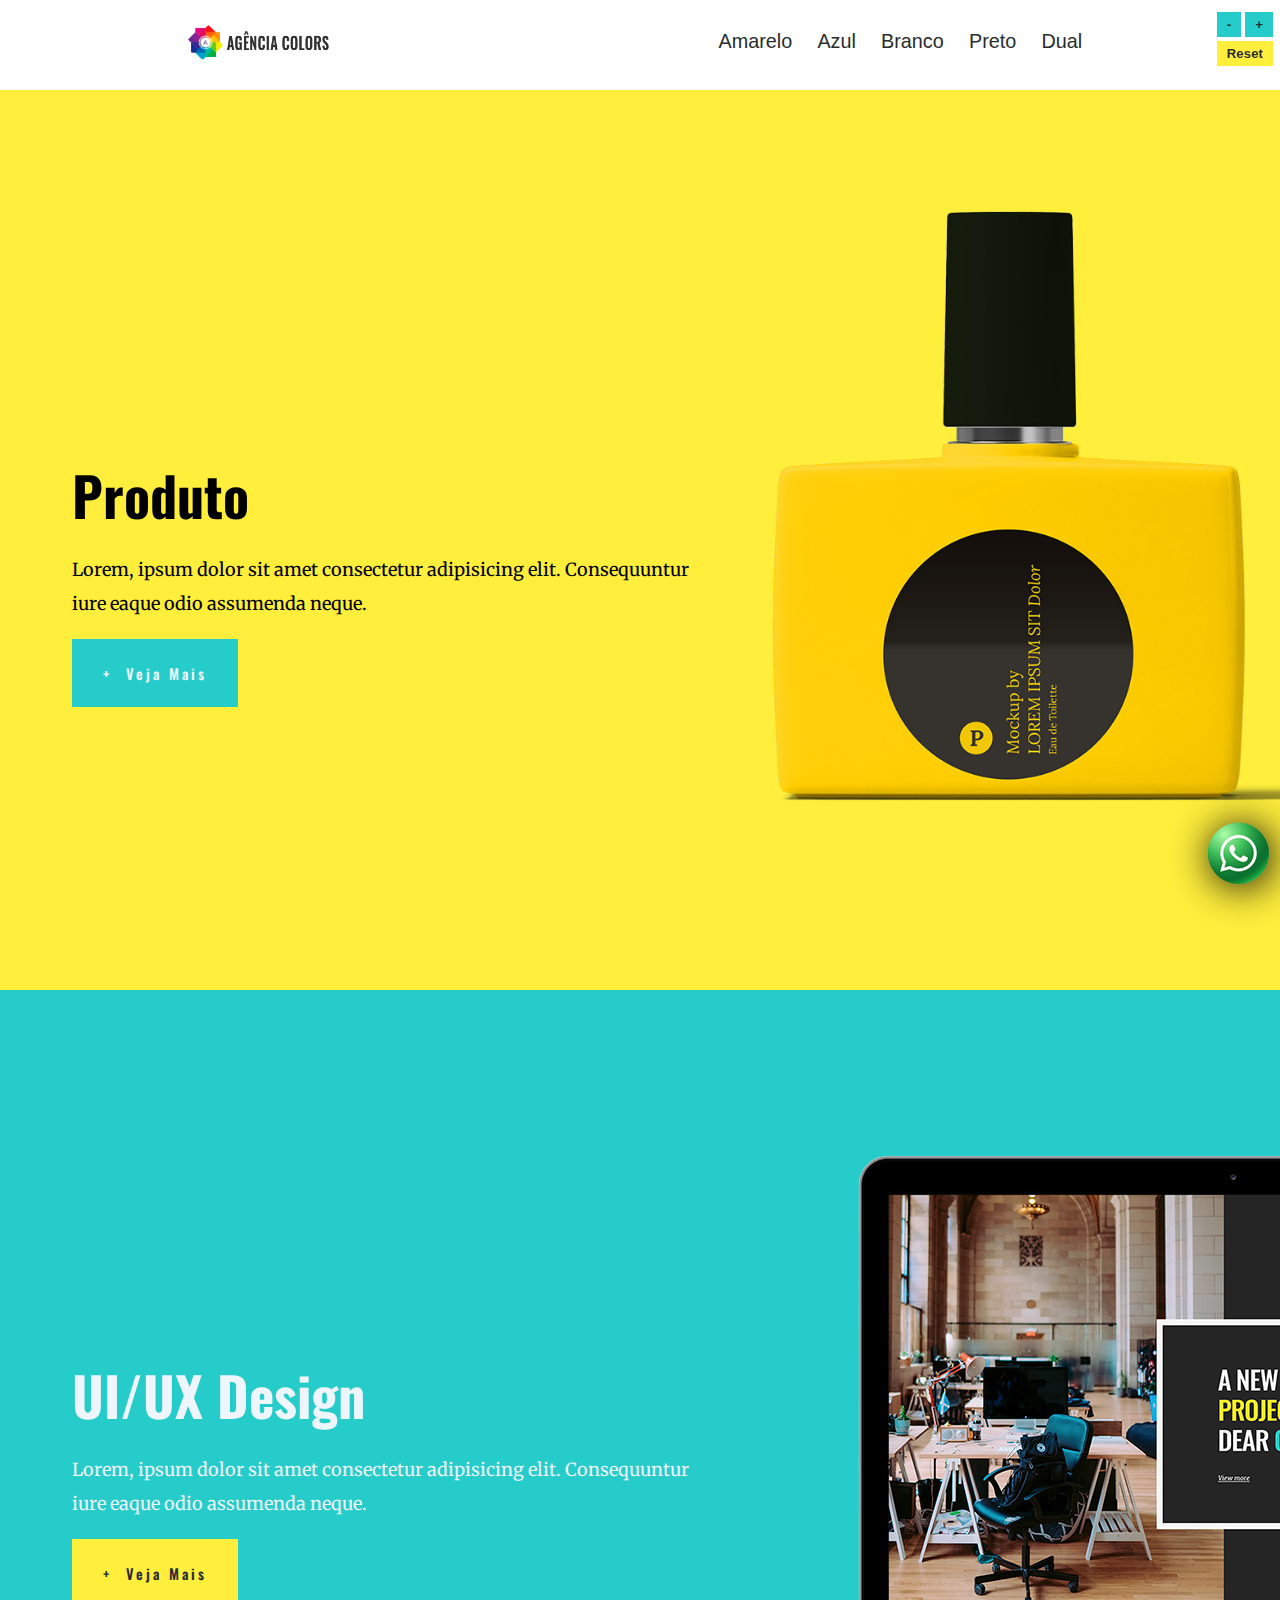
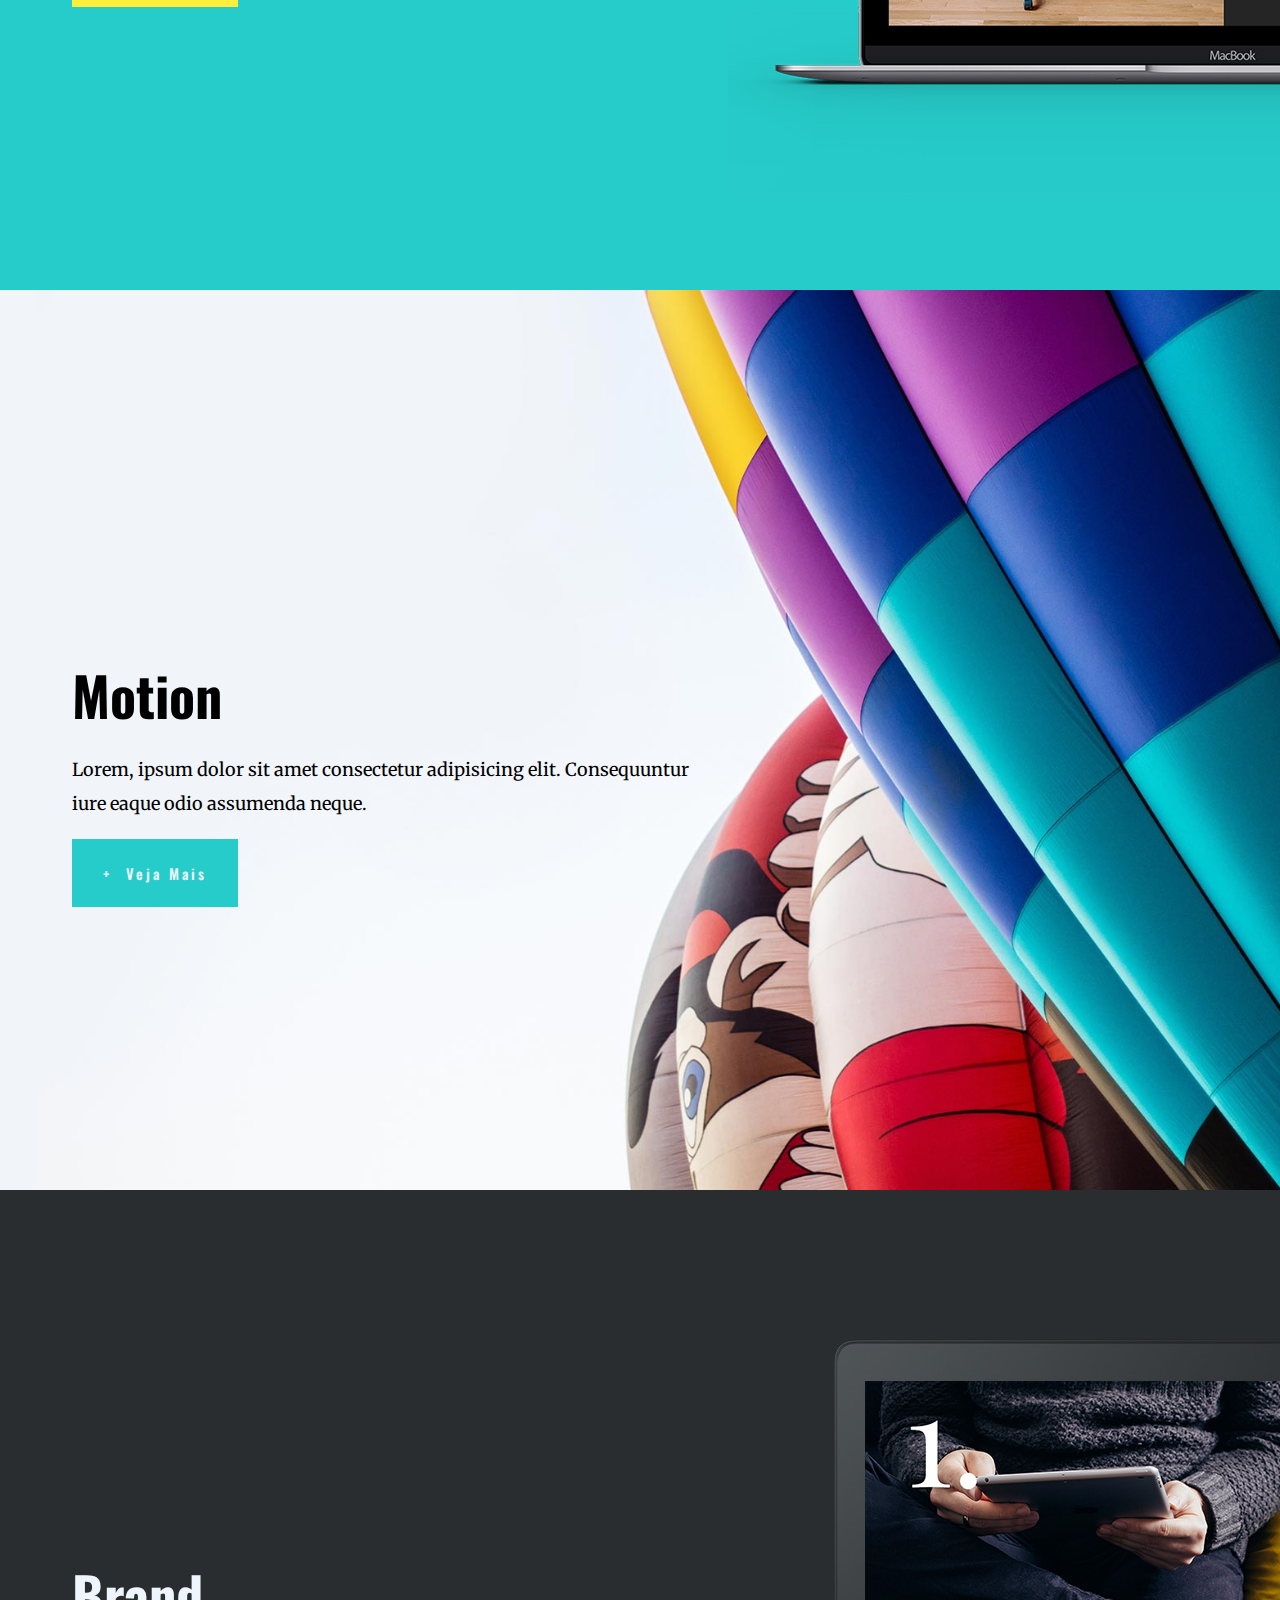
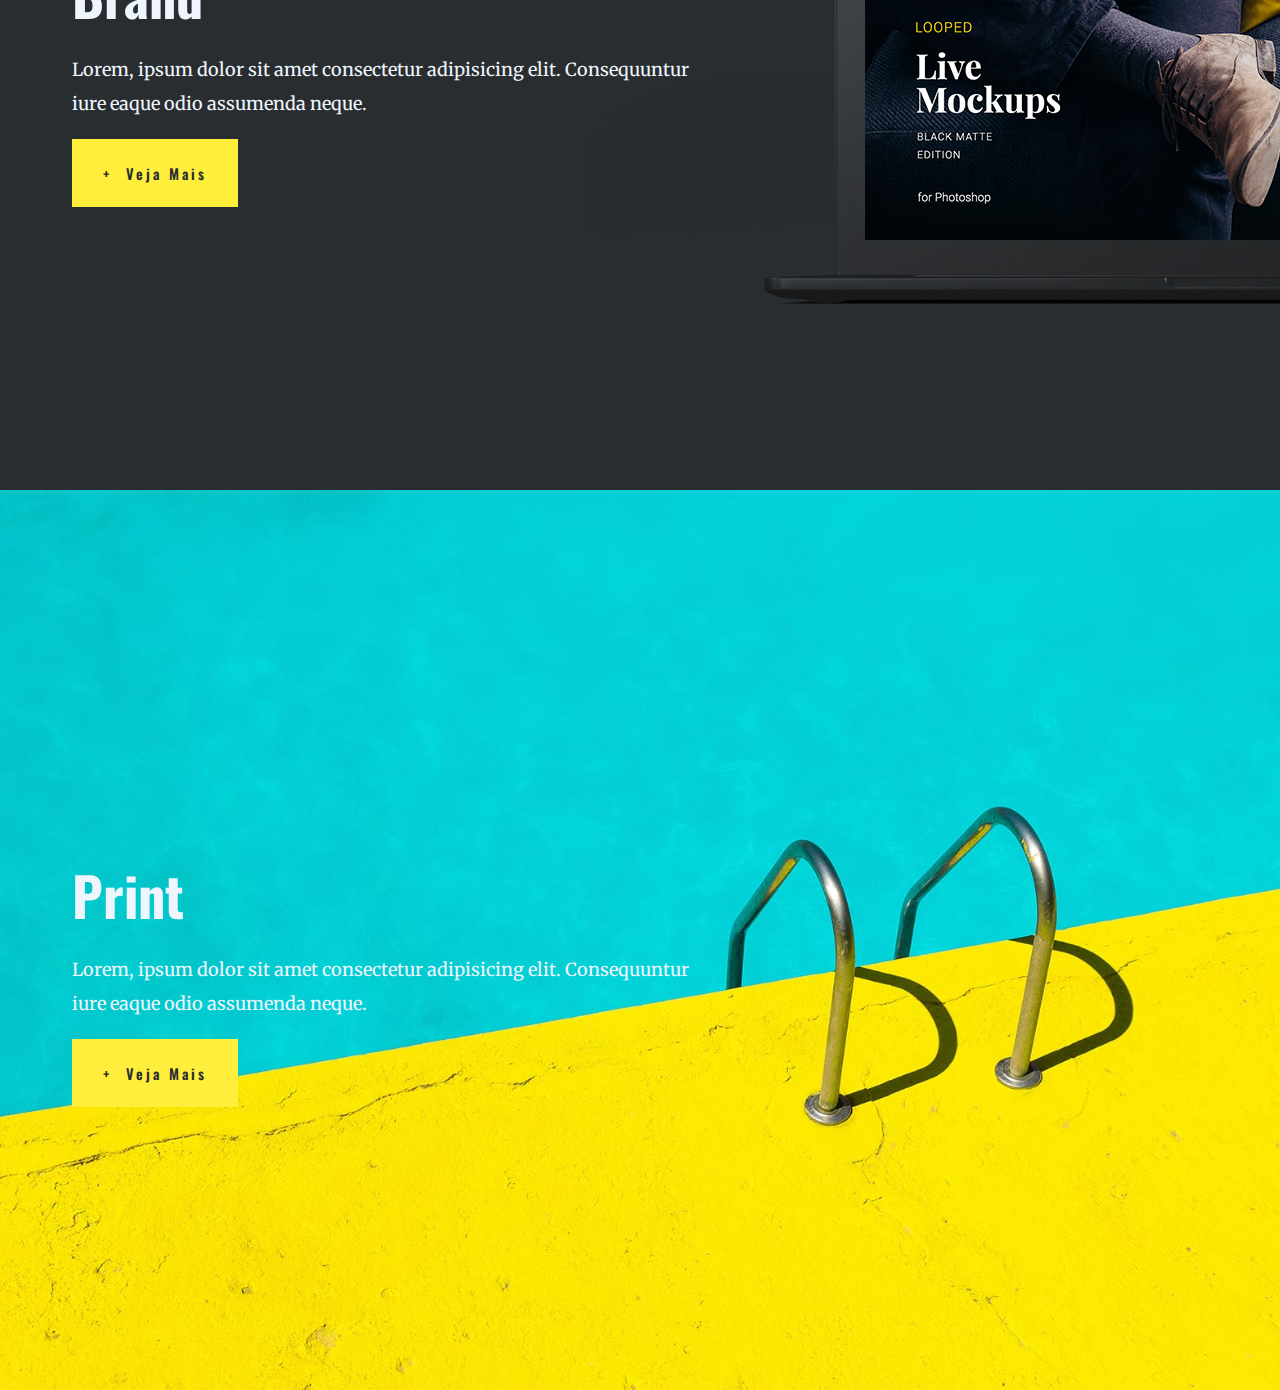
<file: index.html>
<!DOCTYPE html>
<html lang="pt-BR">
<head>
  <meta charset="UTF-8">
  <meta http-equiv="X-UA-Compatible" content="IE=edge">
  <meta name="viewport" content="width=device-width, initial-scale=1.0">
  <title>Agência colors</title>
  <link rel="stylesheet" href="css/style.css">
</head>
<body>
  
  <header>

    <div class="logo">
    <!-- <p> <a href="index.html"> COL<span class="estilo">ORS</span> </a></p> -->
    <p> <a href="index.html"><img src="img/logo.png" alt="Logotipo da agencia colors"></p></a>
    </div>
    <nav><ol>
      <li><a href="#amarelo" title="">Amarelo</a></li>
      <li><a href="#azul" title="">Azul</a></li>
      <li><a href="#branco" title="">Branco</a></li>
      <li><a href="#preto" title="">Preto</a></li>
      <li><a href="#dualcolor" title="">Dual</a></li>
    </ol></nav>

  </header>
  <main>
    <section id="amarelo">
      <div class="conteudo">
      <h1>Produto</h1>
      
      <p>Lorem, ipsum dolor sit amet consectetur adipisicing elit. Consequuntur iure eaque odio assumenda neque.</p>

      <p><a href="#"  class="cta bt-verde-agua" title="">Veja Mais</a></p>
    </div>
      </section>

    <section id="azul">
      <div class="conteudo">
      <h1>UI/UX Design</h1>
      
      <p>Lorem, ipsum dolor sit amet consectetur adipisicing elit. Consequuntur iure eaque odio assumenda neque.</p>

      <p><a href="#" class="cta" title="">Veja Mais</a></p>
    </div>
    </section>

    <section id="branco">
      <div class="conteudo">
      <h1>Motion</h1>
      <p>Lorem, ipsum dolor sit amet consectetur adipisicing elit. Consequuntur iure eaque odio assumenda neque.</p>
      <p><a href="#" class="bt-verde-agua cta">Veja Mais</a></p>
    </div>
    </section>
      

    <section id="preto">
      <div class="conteudo">
      <h1>Brand</h1>

      <p>Lorem, ipsum dolor sit amet consectetur adipisicing elit. Consequuntur iure eaque odio assumenda neque.</p>
      <p><a href="#" class="cta">Veja Mais</a></p>
    </div>
    </section>

    <section id="dualcolor">
      <div class="conteudo">
      <h1>Print</h1>

      <p>Lorem, ipsum dolor sit amet consectetur adipisicing elit. Consequuntur iure eaque odio assumenda neque.</p>
      <p><a href="#" class="cta">Veja Mais</a></p>
    </div>
    </section>
    <div class="whats">
     <a href="https://api.whatsapp.com/send?phone=5511993327692&text=Posso%20ajudar%3F" target="_blank" title="Mensagem via whatsApp"> <img src="img/logozap.png" alt="logo WhatsApp"></a>
    </div>

  </main>



  <!-- JAva script para criação do botão do whatsapp
  
  site: https://materiais.resultadosdigitais.com.br/botao-de-whatsapp-gratuito
  -->
  <!-- <script>window.rwbp={email:'tiagoferreira18@gmail.com',phone:'+5511993327692',message:'Fale conosco',lang:'pt-BR'}</script><script defer async src='https://duz4dqsaqembt.cloudfront.net/client/whats.js'></script> -->

  <!-- <script src="js/idade.js"></script> -->
  <script src="js/acessibilidade.js"></script>
  
<!-- Barra de acessibilidade -->
<div class="acessibilidade">
<div class="lado">
<button onclick="tamTexto(-4)">-</button>
<button onclick="tamTexto(+4)">+</button>
</div>
<button onclick="tamTexto(18)" id="reset">Reset</button>
</div>
  <script>
    let fonte = 18;


    // Definindo a função que muda o tamanho do texto
    function tamTexto(contador){
      if(contador == 18){
        fonte = contador;
      }else{
        fonte += contador
      }

      /* Limitando o tamanho */
      if(fonte >=50){
        fonte = 50
      }else if(fonte < 8){
        fonte = 8
      }
      //Definindo o tamanho da fonte no conteudo
      document.querySelector('body').style.fontSize = fonte + 'px'
    }
  </script>



</body>
</html>
</file>
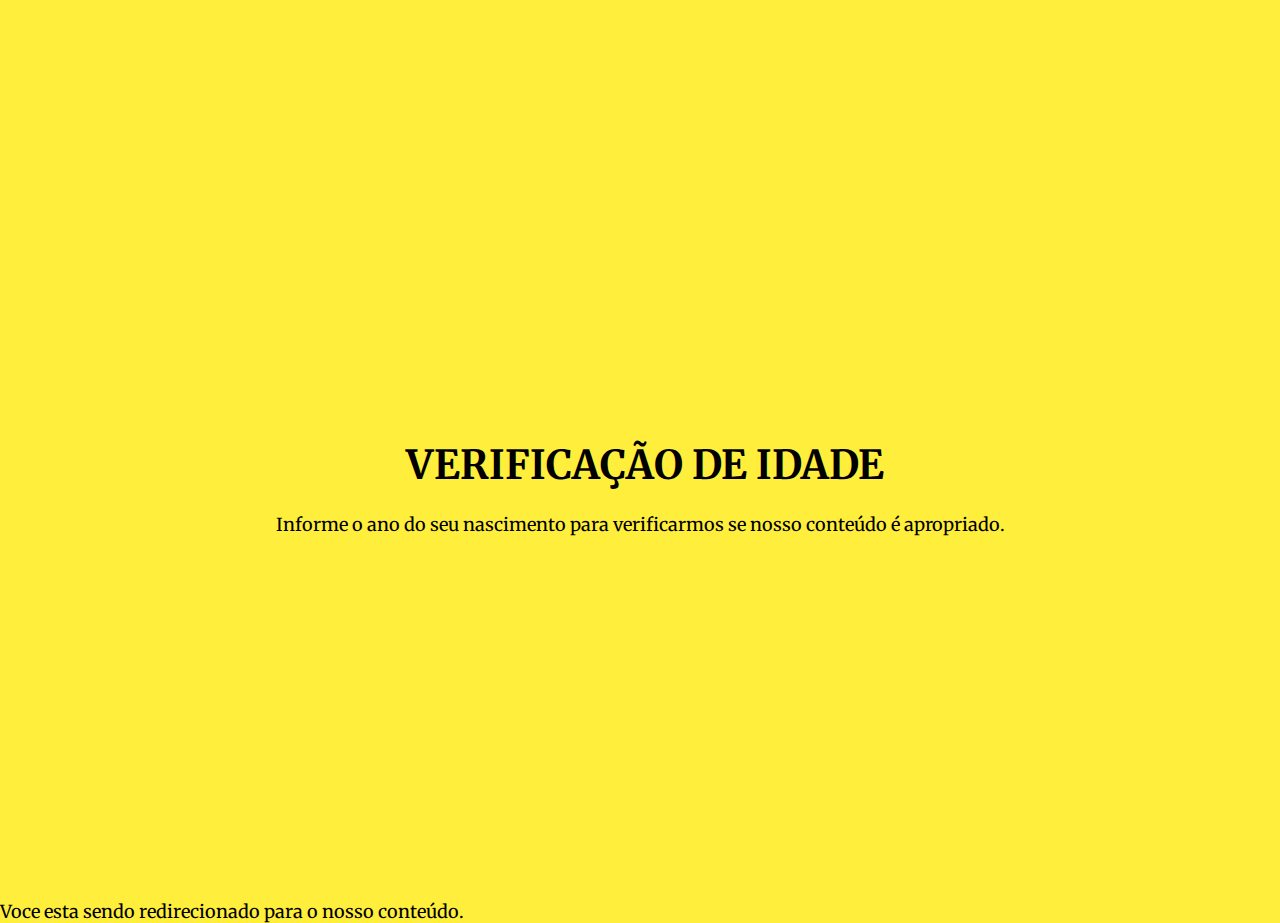
<file: entrada.html>
<!DOCTYPE html>

<html lang="pt-br">

<head>

    <meta charset="UTF-8">

    <meta http-equiv="X-UA-Compatible" content="IE=edge">

    <meta name="viewport" content="width=device-width, initial-scale=1.0">

    <title>Sites profissionais responsivos, loja virtual, UX Design - Agência Colors</title>

    <meta name="description" content="Somos a Agência Colors, informe sua idade.">

    <meta name="keywords" content="site, site responsivo">



    <!-- FAVICON -->

    <link rel="shortcut icon" href="imagens/favicon.png" type="image/x-icon">



    <!-- CSS EXTERNO -->

    <link rel="stylesheet" href="css/style.css">

</head>

<body>

    <section class="centraliza">

        <h2>Verificação de Idade</h2>

        <p>Informe o ano do seu nascimento para verificarmos se nosso conteúdo é apropriado.</p>

    </section>

    <script>
      /* O básico mal feito */
      /* let nasc = prompt("Digite o ano do seu nascimento com 4 digitos")
      document.write("<br>Você tem " + (2021-nasc)+ " anos.") */

      //outro exemplo

/*       let nasc = prompt('Digite o ano de seu nascimento com 4 digitos')
      let anoAtual = new Date().getFullYear()
      document.write(`Você tem ${anoAtual-nasc} anos.`) */

      /* adicionando uma condicional que verifica se o usuario é maior de idade e executa algo de acordo com essa resposta */
      let nasc = prompt('Digite o ano do seu nascimento com 4 digitos')
      let anoAtual = new Date().getFullYear()
      let idade = anoAtual - nasc

      if(idade < 18){
        document.write(`Voce ainda não tem idade para acessar a agencia colors`)
      }else{
        document.write(`Voce esta sendo redirecionado para o nosso conteúdo.`)
        setTimeout(function(){
          document.location.href = 'index.html'
        }, 3000)
        
      }
    </script>

</body>

</html>
</file>
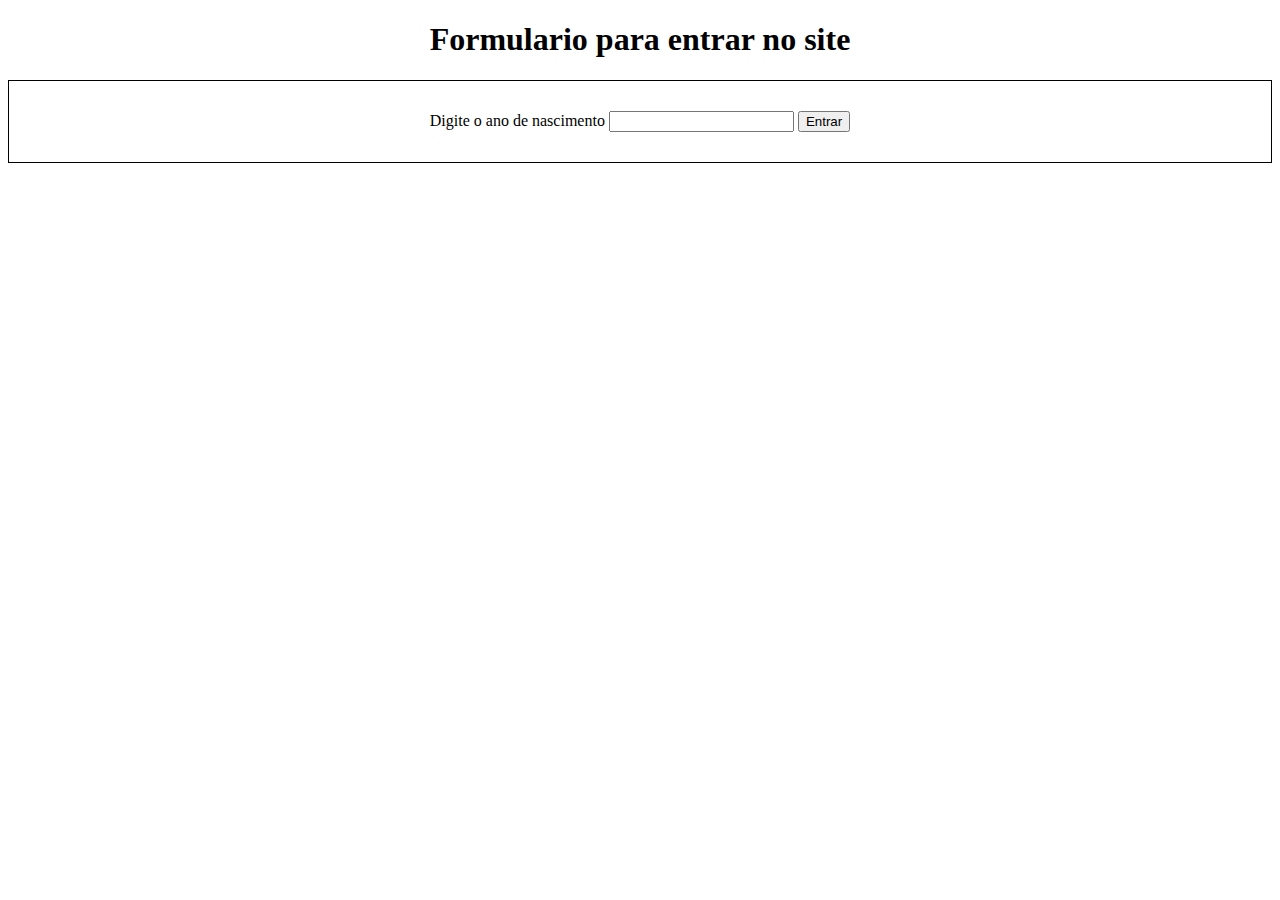
<file: idade.html>
<!DOCTYPE html>
<html lang="en">
<head>
  <meta charset="UTF-8">
  <meta http-equiv="X-UA-Compatible" content="IE=edge">
  <meta name="viewport" content="width=device-width, initial-scale=1.0">
  <title>Document</title>
  <style>
    h1{
      text-align: center;
    }
    form{
      padding: 30px;
      text-align: center;
      border: 1px solid black;
    }
    p{
      text-align: center;      color: red;
      font-weight: bold;
    }

    </style>
</head>
<body>
  <h1>Formulario para entrar no site</h1>
  <form action="">
  <label for="name">Digite o ano de nascimento</label>
  <input type="number" name="data" id="data">
  <button type="submit" id="botao">Entrar</button>
  
</form>
<p></p>

    <script>
     console.log('cheguei aqui');
     const data = document.getElementById('data')
     const botao = document.querySelector('#botao')
     const paragrafo = document.querySelector('p') 

    //  dataAtual.getFullYear()
    

    //  console.log(typeof dataAtual);
     console.log(typeof botao);

    /* Data e hora atual */
    now = new Date;
    console.log(now);
    ano = now.getFullYear()

    console.log(ano);

      botao.addEventListener('click',function(event){
        event.preventDefault()
        let dat = Number(data.value)
        idade = ano - dat
        if(idade < 18){
         paragrafo.textContent=("Infelizmente sua idade não permite acesso ao nosso conteúdo")
  
        }else{
          window.location.href = "http://127.0.0.1:5500/index.html";
        }
                      
      // window.location.href = "http://127.0.0.1:5500/index.html";
       
      })


    </script>


</body>
</html>
</file>
<file: css/style.css>
/* RESET CSS*/
@import url('https://fonts.googleapis.com/css2?family=Merriweather&family=Oswald&display=swap');

/*
Texto corrido: font-family: 'Merriweather', serif;
Título: font-family: 'Oswald', sans-serif;
*/

/* Regras de uso geral(Sem media queries) */
/* Ajuste do box model pra tudo */
*, *::after, *::before {box-sizing: border-box;} /* Usar dessa forma */

/* imagens responsivas */
img, iframe{max-width: 100%;}


/* reset dos espaços padroes do navegador */
body, h1, h2, h3, figure, a{
  margin: 0;
  padding: 0;
  text-decoration: none;
  
       
}

html{
  font-size: 18px;
  font-family: 'Merriweather', serif;
  scroll-behavior: smooth; /* Comportamento de rolagem */

  /* ajustando o problema de ancora comendo os titulos */
  scroll-padding-top: 70px;

}

/* Acessibilidade */
#acessibilidade button{
  background-color:#282C2F;
  color: #EEF5FD;
  font-weight: bold;
  font-size: 0.5rem;
  margin-left: 10px;
}



#acessibilidade{
  /* border: solid 1px black; */
  display: flex;
  /* justify-content: right; */
  height: 4.5vh;
  font-size: 0.8rem;
  margin-right: 10px;
}

/* Fim da acessibilidade */


/* Cabeçalho */


header{
  /* display: flex; */
  /* justify-content: space-around; */
  /* border: solid 1px black; */
  text-align: center;
  background-color: white;
  position: sticky;
  top: 0;
  left: 0;
  right: 0;
  height: 20vh;
 

}

.logo{
  font-family: 'Osvald', sans-serif;
  font-weight: 600;
  width: 150px;
  margin: auto;
 
}

nav ol{
  list-style: none;
  display: flex;
  justify-content: space-around;
  padding-bottom: 20px;
  margin: 0;
  padding: 0;
  
    /* border: 1px solid black; */
     
}


nav ol li a:hover, nav ol li a:focus, nav ol li a:active{
  background-color: #26CCCA;
  font-weight: bold;
  color: #EEF5FD;
  border-bottom: 4px solid #FFEE3C;
}

nav ol li a{
  padding: .5rem .7rem;
  color: #282C2F;
  transition: 1s;
  font-family: 'Osvald', sans-serif;
   
}


p a{
  /* border: 1px solid black; */
  color: #282C2F;
}


h2{
  font-size: 40px;
  text-transform: uppercase;
  margin-left: 10px;
}

#preto p{
  color: #EEF5FD;
}

.estilo{
 color: #26CCCA;
}

section{
  height: 73vh;
  display: flex;
  align-items: center;
  margin: 0;
  padding-top: 100px;
  
 
  
}

  .conteudo{
    width: 90%;
    max-width: 800px;
    margin: auto;
  }
  section h1{
    font-family: 'Oswald', sans-serif;
    font-size: 3rem;
    margin-bottom: 1rem;
  }
  section p{
    line-height: 1.9rem; /* Espaçamento entre as linhas */
  }

/* Formatando os botoes da section */
.cta{
  font-family: 'oswald', sans-serif;
  letter-spacing: 3px; /* Comando para afastar as letras */
  font-size: .8rem;
  font-weight: 600;
  padding: 1.15rem 1.7rem;
  background-color: #FFEE3C;
  line-height: 5.5rem;
  color: #282C2F;
}

  .cta::before{
    content: "+";
    margin-right: .8rem;
    font-weight: 600;
  }

/* Classe para deixar botao verde agua */
.bt-verde-agua{
  background-color: #26CCCA;
  color: #EEF5FD;

}



#amarelo{
  background-image: url(../img/amarelo.png);
  background-size: cover;
  background-position-x: center;
}

#azul{
  background-image: url(../img/azul.png);
  background-size: cover;
  color: #EEF5FD;
   
}

#branco{
  background-color: #EEF5FD;
  background-image: url(../img/balao.png);
  background-size: cover;
  background-position-x: center;
  
}
#preto{
  background-image: url(../img/preto.png);
  color: #EEF5FD;
  background-size: cover;
  
}

/* Colocar uma imagem com duas cores */
#dualcolor{
  background-image: url(../img/azuleamarelo.png);
  background-size: cover;
  background-position-x:center;
  color: #EEF5FD;

}

/* Fazendo o botão do whats flutuar */
.whats{
  position: fixed;
  bottom: 10px;
  right: 10px;
  filter: drop-shadow(3px 3px 20px); /* sombras */
  
}


.centraliza{
  flex-direction: column;
  justify-content: center;
}

.acessibilidade{
  position: fixed;
  right: 0;
  top: 0;
  bottom: 250px;
  margin-top:10px;
  margin-right: 5px;
}
button{
  background-color: #26CCCA;
  color: #282C2F;
  font-weight: bold;
  border: none;
  padding: 5px 10px;
  display: flex;
  margin: 2px;
}
.lado{
  display: flex;

  
}
#reset{
  margin: auto;
  padding: 5px 10px;
  margin-top: 2px;
  background-color: #FFEE3C;
  color: #282C2F;
}

/* Formtando para telas acima de 700 px */
@media screen and (min-width:600px){

  body{
    background-color: #FFEE3C;
  }
  header{
    display: flex;
    justify-content: space-around;
    /* border: solid 1px black; */
    height: 10vh;
  }
  .logo{
    /* background-color: #f0f; */
    margin: 0;
    padding: 0;
  }

  nav ol{
    /* background-color: #26CCCA; */
    padding-bottom: 0;
    margin-top: 30px;
  }

  nav ol a{
    font-size: 1.1rem;
    padding: 0.7rem 1rem;
  }
  .conteudo{
    width: 50%;
    max-width: 800px;
    margin: 0;
    margin-left: 4rem;
  }

  section{
    height: 100vh;
    display: flex;
    align-items: center;
    margin: 0;
    padding-top: 100px;
    

  section h1{
    font-size: 5rem;
    margin-bottom: .8rem;
  }

  #amarelo, #branco, #dualcolor{
    background-attachment: fixed;
  }


  /* botao */

.cta{
  position: relative;
  display: inline-block;
  line-height: 1.5rem;  
  z-index: 1;
  } 

.cta:after {
  position: absolute;
  content: "";
  width: 0;
  height: 100%;
  top: 0;
  right: 0;
  z-index: -1;
  background-color: #282C2F;
  transition: all 0.9s ease;
}

.cta:hover{
  color: #EEF5FD;
}


.cta:hover:after {
  left: 0;
  width: 100%;
}

/* header */

header{
  z-index: 2;
}


/* LIÇÃO DE CASA

-Formatar header - mais
-Botão (animação) - ok
-colocar o botão para o chat (whatsapp)
-Fazer rolagem suave entre as sections
-Deixar o menu fixo no topo - ok
-Fazer alguma coisa com JS - json neste site

*/

/* Formatar header

Botão (animação) - ok

colocar o botão para o chat (whatsapp) - ok

Fazer rolagem suave entre as sections - pk

Deixar o menu fixo no topo - ok 

Fazer alguma coisa com JS neste site - ok
 */
</file>
